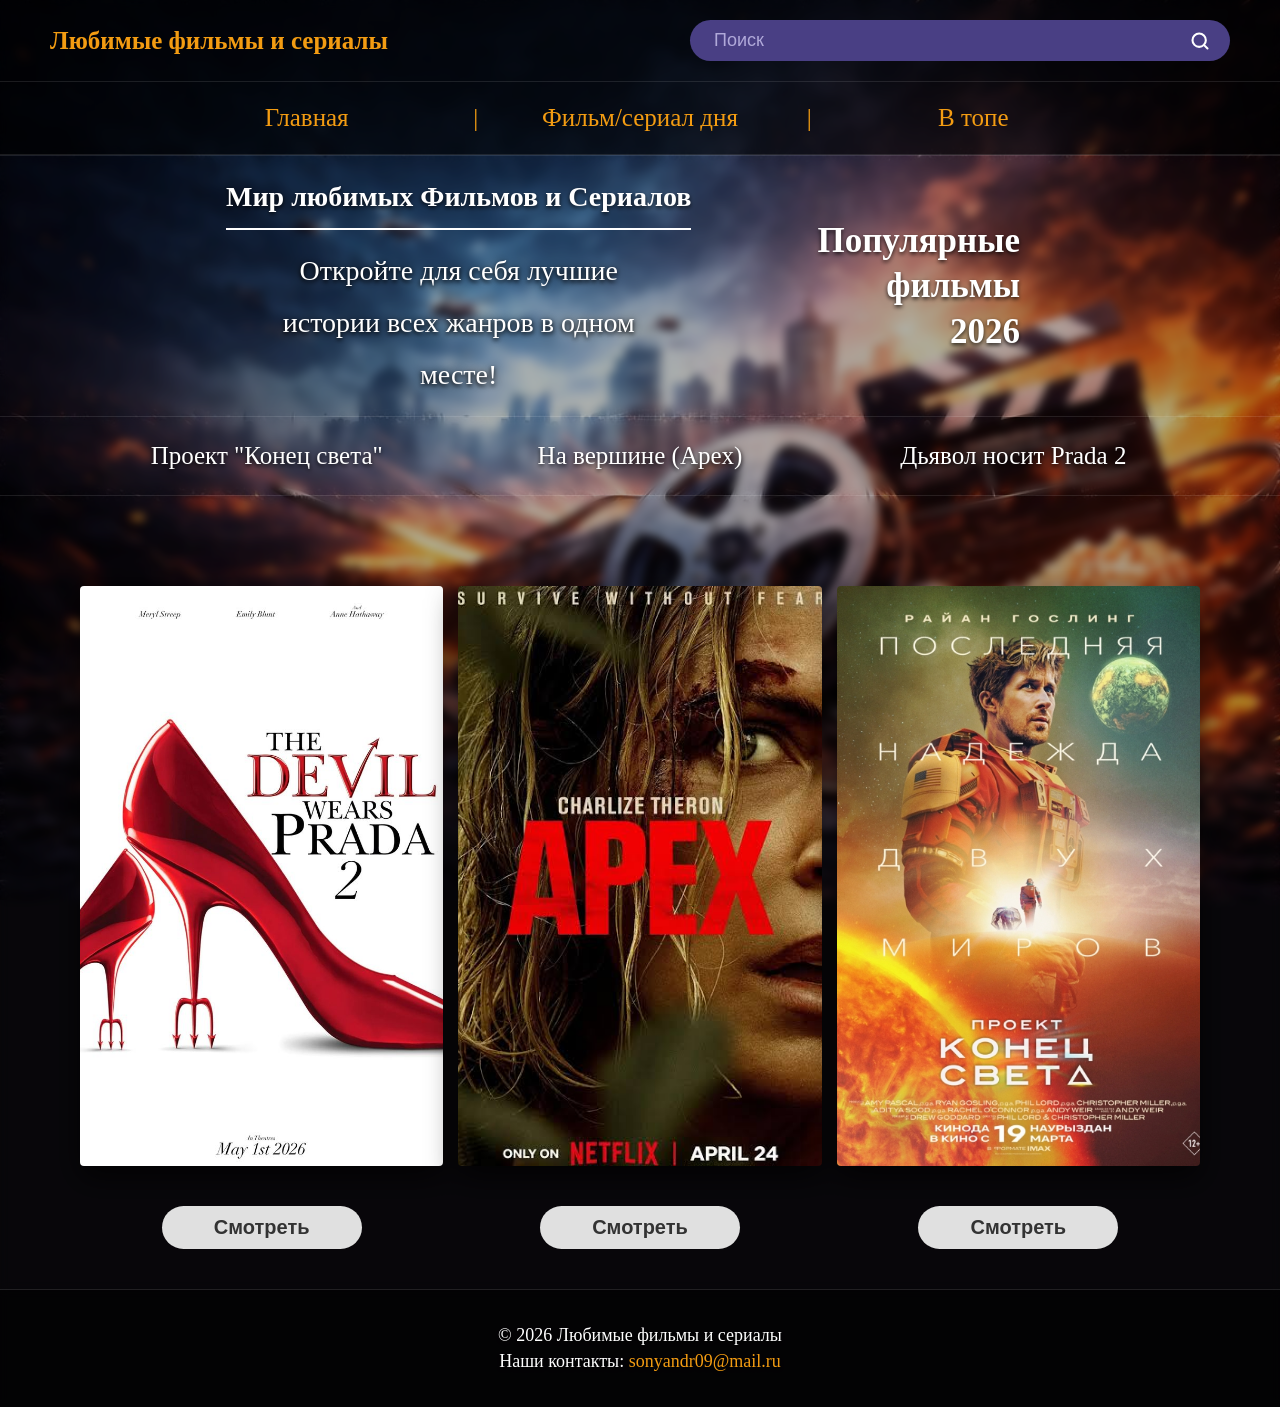
<file: seriali2.html>
<!DOCTYPE html>
<html lang="ru">
<head>
 <meta charset="utf-8">
 <meta name="viewport" content="width=device-width, initial-scale=1">
 <title>Любимые фильмы и сериалы</title>
 <link rel="stylesheet" href="style2.css">
</head>
<body>

<header>
  <div class="header-top">
    <div class="logo">
      <h1>Любимые фильмы и сериалы</h1>
    </div>
    
    <div class="search-box">
      <form action="/search" method="get">
        <input class="search" placeholder="Поиск" type="search" name="q">
        <button type="submit" class="search-btn">
          <svg viewBox="0 0 24 24" width="20" height="20" fill="none" stroke="currentColor" stroke-width="2.5" stroke-linecap="round" stroke-linejoin="round">
            <circle cx="11" cy="11" r="8"></circle>
            <line x1="21" y1="21" x2="16.65" y2="16.65"></line>
          </svg>
        </button>
      </form>
    </div>
  </div>

   <nav>
   <ul>
    <li><a href="index.html">Главная</a></li>
    <li><a href="#">Фильм/сериал дня</a></li>
    <li><a href="seriali (3).html">В топе</a></li>
   </ul>
  </nav>
</header>

<main>
  <div class="promo-banner">
    <div class="promo-text">
       <h2>Мир любимых Фильмов и Сериалов</h2>
       <p>Откройте для себя лучшие</p>
       <p>истории всех жанров в одном</p>
       <p>месте!</p>
    </div>
    <div class="popular-title">
       <h2>Популярные<br>фильмы 2026</h2>
    </div>
  </div>
  <div class="movies-buttons-banner">
     <button class="movie-btn">Проект "Конец света"</button>
     <button class="movie-btn">На вершине (Apex)</button>
     <button class="movie-btn">Дьявол носит Prada 2</button>
  </div>
  <div class="movies-container">
     <div class="movie-card">
        <img src="./1krt.jpg" alt="Проект Конец света">
        <div class="movie-bar-button-box">
           <button>Смотреть</button>
        </div>
     </div>
     <div class="movie-card">
        <img src="./2krt.jpg" alt="На вершине (Apex)">
        <div class="movie-bar-button-box">
           <button>Смотреть</button>
        </div>
     </div>
     <div class="movie-card">
        <img src="./3krt.jpg" alt="Дьявол носит Prada 2">
        <div class="movie-bar-button-box">
           <button>Смотреть</button>
        </div>
     </div>

  </div>
</main>


<footer>
    <p>© 2026 Любимые фильмы и сериалы</p>
    <p>Наши контакты: <a href="mailto:sonyandr09@mail.ru">sonyandr09@mail.ru</a></p>
</footer>

</body>
</html>
</file>
<file: style2.css>
body {
    font-style: Arial, sans-serif;
    margin: 0;
    padding: 0;
    background-color: #0c0a0f;
    background-image: url('./12.jpg'); 
    background-size: cover;
    background-position: center;
    background-attachment: fixed;
    color: #df9e47;
}

header {
    background-color: rgba(0, 0, 0, 0.7) !important; 
    display: flex;
    flex-direction: column;
    width: 100%;
    margin: 0;
    padding: 0;
    backdrop-filter: blur(5px) !important;
}

.header-top {
    display: flex;
    align-items: center;
    justify-content: space-between;
    padding: 20px 50px;
    width: 100%;
    box-sizing: border-box;
}

header h1 {
    font-size: 25px;
    line-height: 1.2;
    margin: 0;
    font-weight: normal;
    color: #f39c12;
    font-weight: bold;
}

.search-box {
    width: 100%;
    max-width: 540px;
}

.search-box form {
    position: relative;
    display: flex;
    align-items: center;
}

.search {
    width: 100%;
    padding: 10px 50px 10px 24px;
    background-color: #493f84;
    border: none;
    border-radius: 25px;
    color: #ffffff;
    font-size: 18px;
    outline: none;
    box-sizing: border-box;
}

.search::placeholder {
    color: #b0a9d9;
}

.search-btn {
    position: absolute;
    right: 20px;
    background: none;
    border: none;
    color: #ffffff;
    cursor: pointer;
    padding: 0;
    display: flex;
    align-items: center;
    justify-content: center;
}

nav {
    display: flex !important;
    justify-content: center !important;
    width: 100% !important;
    padding: 22px 0 !important;
    border-top: 1px solid rgba(255, 255, 255, 0.1) !important;
    border-bottom: 1px solid rgba(255, 255, 255, 0.1) !important;
    box-sizing: border-box !important;

}

nav ul {
    list-style: none;
    margin: 0;
    padding: 0;
    display: flex;
    align-items: center;
    justify-content: center;
    width: 100%;
    max-width: 1000px;
}

nav ul li {
    display: flex;
    align-items: center;
    flex: 1;
    justify-content: center;
    position: relative;
}

nav ul li a {
    color: #f39c12;
    text-decoration: none;
    font-size: 25px;
    white-space: nowrap;
    transition: color 0.2s ease;
}

nav ul li a:hover {
    color: #ffffff !important;
    text-shadow: 0 0 10px rgba(255, 255, 255, 0.6);
}

nav ul li:not(:last-child)::after {
    content: "|";
    color: #f39c12;
    position: absolute;
    right: -5px;
    font-size: 25px;
}

main {
    width: 100%;
    margin: 0;
    padding: 0;
    display: flex;
    flex-direction: column;
    gap: 0px !important;
}

.promo-banner {
    display: grid;
    grid-template-columns: repeat(3, 1fr);
    column-gap: 40px;
    width: 100%;
    background-color: rgba(0, 0, 0, 0.15);
     background-color: rgba(0, 0, 0, 0.3) !important; 
    backdrop-filter: blur(5px) !important;
    padding: 25px 80px;
    box-sizing: border-box;
    border-top: 1px solid rgba(255, 255, 255, 0.1);
    border-bottom: 1px solid rgba(255, 255, 255, 0.1);
}

.promo-text {
    grid-column: 1 / 3;
    display: flex;
    flex-direction: column;
    justify-content: center;
    padding-left: 60px;
    text-align: center;
}

.promo-text h2 {
    font-size: 28px;
    margin: 0 auto 25px auto;
    font-weight: bold;
    color: #ffffff;
    text-shadow: 0 2px 4px rgba(0, 0, 0, 0.8);
    text-align: center;
    border-bottom: 2px solid #ffffff;
    padding-bottom: 15px;
    display: inline-block;
    width: auto;
}

.promo-text p {
    font-size: 28px;
    color: #ffffff;
    text-shadow: 0 2px 4px rgba(0, 0, 0, 0.9), 0 0 10px rgba(0, 0, 0, 0.7);
    margin: 0 0 20px 0;
    text-align: center;
}

.promo-text p:last-child {
    margin-bottom: 0;
}

.popular-title {
    grid-column: 3 / 4;
    text-align: right;
    display: flex;
    align-items: center;
    justify-content: flex-end;
    padding-right: 180px;
}

.popular-title h2 {
    font-size: 35px;
    margin: 0;
    font-weight: bold;
    line-height: 1.3;
    color: #ffffff;
    text-shadow: 0 2px 4px rgba(0, 0, 0, 0.8);
}

.movies-buttons-banner {
    display: flex;
    flex-direction: row;
    justify-content: space-between;
    align-items: center;
    width: 100%;
    background-color: rgba(0, 0, 0, 0.3) !important; 
    backdrop-filter: blur(5px) !important;
    padding: 15px 80px; 
    box-sizing: border-box;
    margin-top: 0px !important;
    border: none !important; 
}

.movie-btn {
    flex: 1; 
    background: none;
    border: none;
    color: #ffffff;
    font-size: 25px; 
    font-family: inherit !important;
    font-weight: normal !important; 
    text-shadow: 0 2px 4px rgba(0, 0, 0, 0.8); 
    cursor: pointer;
    text-align: center;
    padding: 10px 0;
}

    .movie-btn:hover {
        color: #f39c12;
    }

.movies-container {
    display: flex !important;
    flex-direction: row !important;
    justify-content: center !important;
    align-items: flex-start !important;
    gap: 15px !important; 
    width: 100% !important;
    background-color: rgba(0, 0, 0, 0.3) !important; 
    backdrop-filter: blur(5px) !important;
    -webkit-backdrop-filter: blur(2px) !important;
    padding: 90px 80px 40px 80px !important; 
    box-sizing: border-box !important;
    margin-top: 0px !important;
    border-top: 1px solid rgba(255, 255, 255, 0.1) !important;
    border-bottom: 1px solid rgba(255, 255, 255, 0.1) !important;
}

.movie-card {
    display: flex !important;
    flex-direction: column !important;
    align-items: center !important;
    flex: 1 !important;
    max-width: 440px !important;
}

.movie-card img {
    width: 100% !important;
    height: 580px !important;
    object-fit: cover !important;
    border-radius: 4px !important;
    box-shadow: 0 12px 30px rgba(0, 0, 0, 0.7) !important;
}

.movie-bar-button-box {
    width: 100% !important;
    display: flex !important;
    justify-content: center !important;
    align-items: center !important;
    margin-top: 40px !important; 
}

.movie-bar-button-box button {
    background-color: #e0e0e0 !important;
    color: #333 !important;
    border: none !important;
    padding: 10px 30px !important;
    font-size: 20px !important;
    border-radius: 30px !important; 
    cursor: pointer !important;
    transition: background 0.3s, transform 0.2s !important;
    font-weight: bold !important;
    width: 100% !important;
    max-width: 200px !important;
}

.movie-bar-button-box button:hover {
    background-color: #fff !important;
    transform: scale(1.05) !important;
}

    .movie-card {
        display: flex;
        flex-direction: column;
        align-items: center;
        flex: 1;
    }

.movie-card img {
    width: 100%;
    max-width: 380px;
    height: 520px;
    object-fit: cover;
    border-radius: 4px;
    box-shadow: 0 12px 30px rgba(0, 0, 0, 0.7);
}
.buttons-bar {
  width: 100vw;
  position: relative;
  left: 50%;
  right: 50%;
  margin-left: -50vw;
  margin-right: -50vw;
  
  background-color: rgba(0, 0, 0, 0.7); 
  padding: 25px 0;
  box-sizing: border-box;
  margin-top: 50px;
  margin-bottom: 20px;
  border-top: 1px solid rgba(255, 255, 255, 0.1);
  border-bottom: 1px solid rgba(255, 255, 255, 0.1);
  display: flex;
  align-items: center;
}

.buttons-container {
  display: flex;
  justify-content: center;
  align-items: center;
  gap: 40px; 
  margin: 0 auto;
  width: 100%;
}

.movie-bar-button-box {
  width: 400px; 
  display: flex;
  justify-content: center;
  align-items: center;
}

.movie-bar-button-box button {
  background-color: #e0e0e0 !important;
  color: #333 !important;
  border: none !important;
  padding: 10px 30px !important;
  font-size: 20px !important;
  border-radius: 30px !important;
  cursor: pointer !important;
  transition: background 0.3s, transform 0.2s !important;
  font-weight: bold !important;
}

.movie-bar-button-box button:hover {
  background-color: #fff !important;
  transform: scale(1.05) !important;
}

footer {
  width: 100%;
  background-color: rgba(0, 0, 0, 0.7);
  backdrop-filter: blur(5px);
  box-sizing: border-box;
  text-align: center;
  font-size: 18px;
  margin: 0px;
  padding: 30px;
}

footer p {
  margin: 5px 0;
  color: #ffffff !important; 
  text-shadow: 0 2px 4px rgba(0, 0, 0, 0.8);
}

footer a {
  color: #f39c12 !important;
  text-decoration: none !important;
}

footer a:hover {
  color: #ffffff !important;
}
</file>
